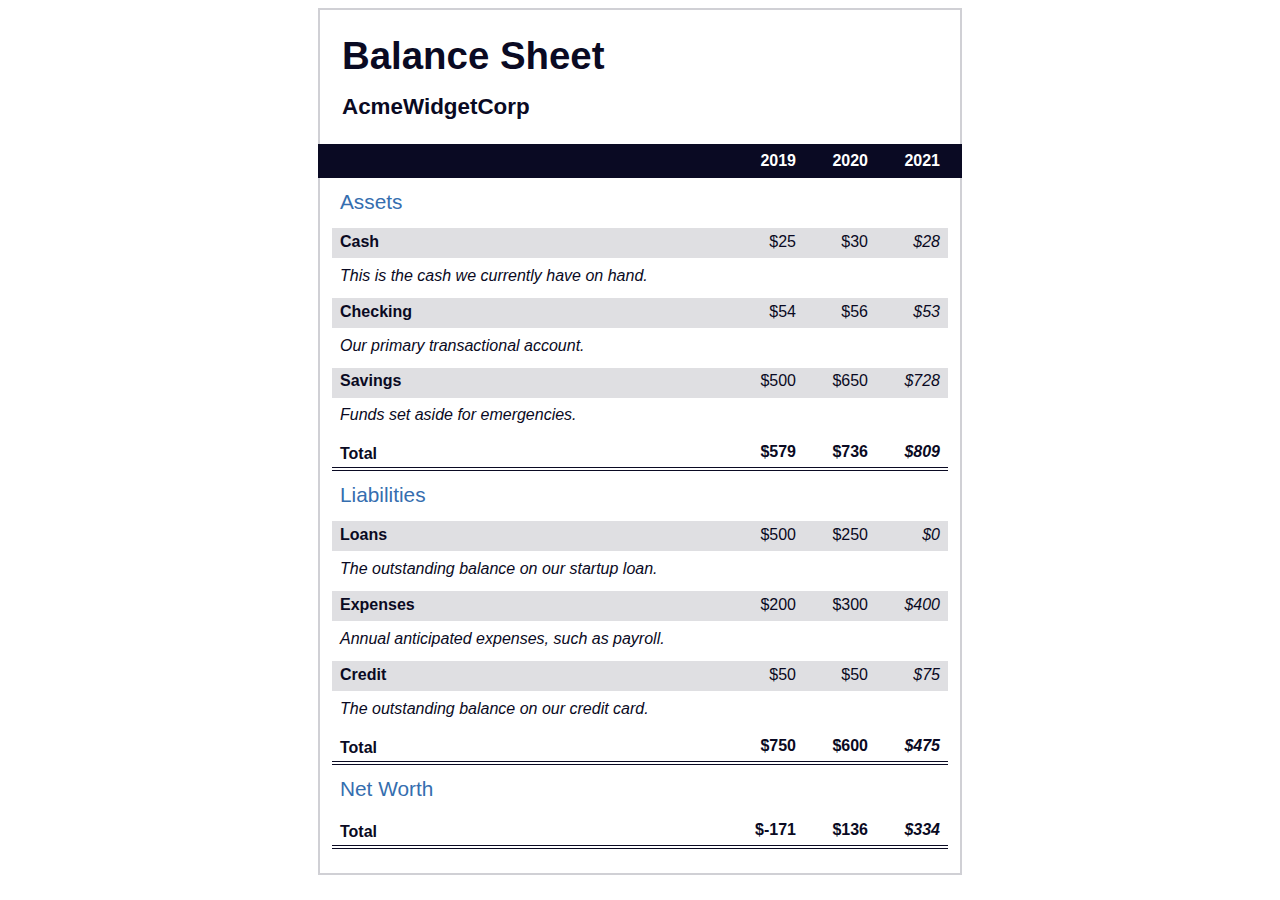
<file: balancesheet/index.html>
<!DOCTYPE html>
<html lang="en">
  <head>
    <meta charset="UTF-8">
    <meta name="viewport" content="width=device-width, initial-scale=1.0">
    <title>Balance Sheet</title>
    <link rel="stylesheet" href="./styles.css">
  </head>
  <body>
    <main>
      <section>
        <h1>
          <span class="flex">
            <span>AcmeWidgetCorp</span>
            <span>Balance Sheet</span>
          </span>
        </h1>
        <div id="years" aria-hidden="true">
          <span class="year">2019</span>
          <span class="year">2020</span>
          <span class="year">2021</span>
        </div>
        <div class="table-wrap">
          <table>
            <caption>Assets</caption>
            <thead>
              <tr>
                <td></td>
                <th><span class="sr-only year">2019</span></th>
                <th><span class="sr-only year">2020</span></th>
                <th class="current"><span class="sr-only year">2021</span></th>
              </tr>
            </thead>
            <tbody>
              <tr class="data">
                <th>Cash <span class="description">This is the cash we currently have on hand.</span></th>
                <td>$25</td>
                <td>$30</td>
                <td class="current">$28</td>
              </tr>
              <tr class="data">
                <th>Checking <span class="description">Our primary transactional account.</span></th>
                <td>$54</td>
                <td>$56</td>
                <td class="current">$53</td>
              </tr>
              <tr class="data">
                <th>Savings <span class="description">Funds set aside for emergencies.</span></th>
                <td>$500</td>
                <td>$650</td>
                <td class="current">$728</td>
              </tr>
              <tr class="total">
                <th>Total <span class="sr-only">Assets</span></th>
                <td>$579</td>
                <td>$736</td>
                <td class="current">$809</td>
              </tr>
            </tbody>
          </table>
          <table>
            <caption>Liabilities</caption>
            <thead>
              <tr>
              <td></td>
              <th><span class="sr-only">2019</span></th>
              <th><span class="sr-only">2020</span></th>
              <th><span class="sr-only">2021</span></th>
              </tr>
            </thead>
            <tbody>
              <tr class="data">
                <th>Loans <span class="description">The outstanding balance on our startup loan.</span></th>
                <td>$500</td>
                <td>$250</td>
                <td class="current">$0</td>
              </tr>
              <tr class="data">
                <th>Expenses <span class="description">Annual anticipated expenses, such as payroll.</span></th>
                <td>$200</td>
                <td>$300</td>
                <td class="current">$400</td>
              </tr>
              <tr class="data">
                <th>Credit <span class="description">The outstanding balance on our credit card.</span></th>
                <td>$50</td>
                <td>$50</td>
                <td class="current">$75</td>
              </tr>
              <tr class="total">
                <th>Total <span class="sr-only">Liabilities</span></th>
                <td>$750</td>
                <td>$600</td>
                <td class="current">$475</td>
              </tr>
            </tbody>
          </table>
          <table>
            <caption>Net Worth</caption>
            <thead>
              <tr>
              <td></td>
              <th><span class="sr-only">2019</span></th>
              <th><span class="sr-only">2020</span></th>
              <th><span class="sr-only">2021</span></th>
              </tr>
            </thead>
            <tbody>
              <tr class="total">
                <th>Total <span class="sr-only">Net Worth</span></th>
                <td>$-171</td>
                <td>$136</td>
                <td class="current">$334</td>
              </tr>
            </tbody>
          </table>
        </div>
      </section>
    </main>
  </body>
</html>
</file>
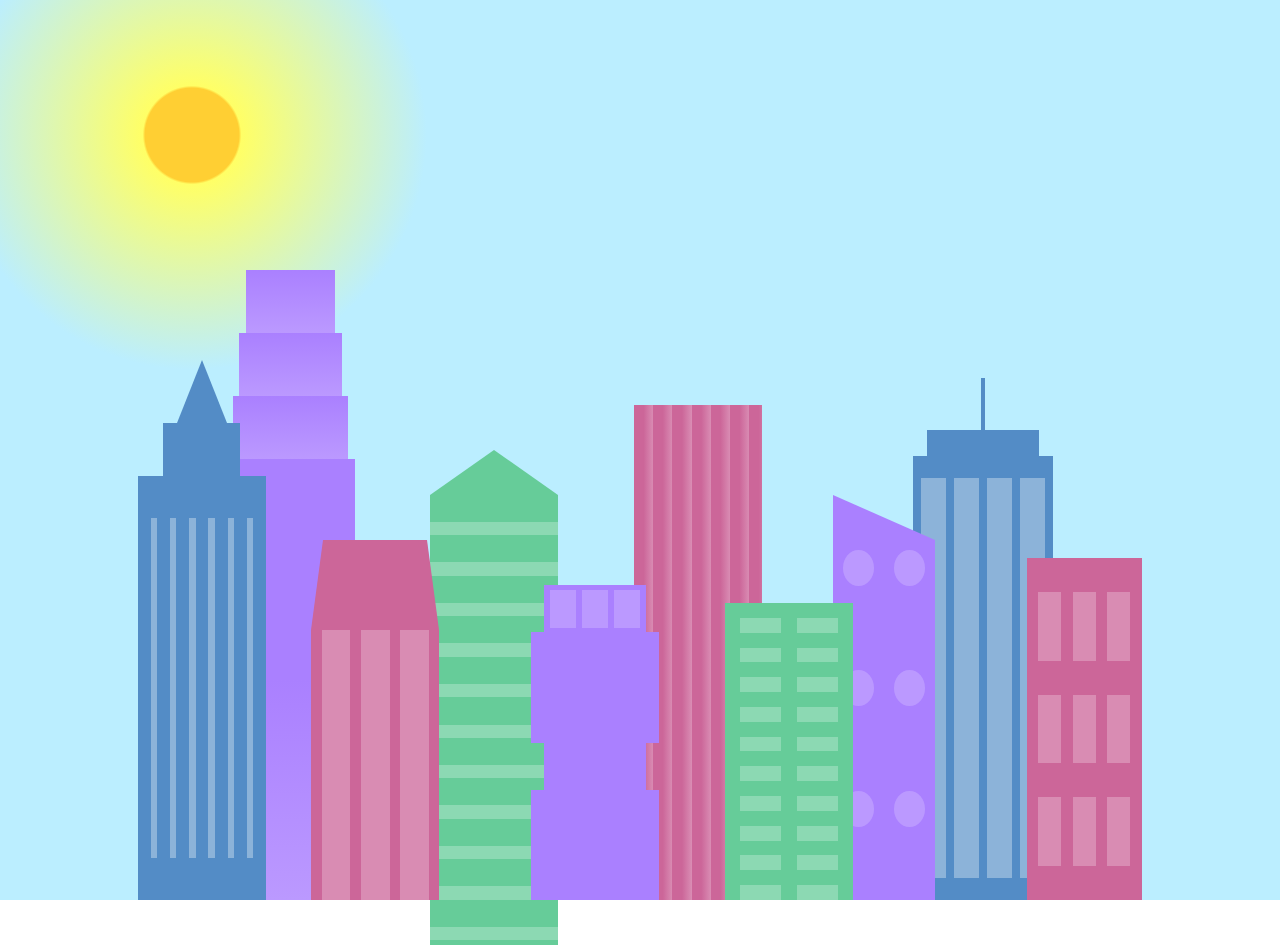
<file: cityskyline/index.html>
<!DOCTYPE html>
<html lang="en">    
  <head>
    <meta charset="UTF-8">
    <title>City Skyline</title>
    <link href="styles.css" rel="stylesheet" />   
  </head>

  <body>
    <div class="background-buildings sky">
      <div></div>
      <div></div>
      <div class="bb1 building-wrap">
        <div class="bb1a bb1-window"></div>
        <div class="bb1b bb1-window"></div>
        <div class="bb1c bb1-window"></div>
        <div class="bb1d"></div>
      </div>
      <div class="bb2">
        <div class="bb2a"></div>
        <div class="bb2b"></div>
      </div>
      <div class="bb3"></div>
      <div></div>
      <div class="bb4 building-wrap">
        <div class="bb4a"></div>
        <div class="bb4b"></div>
        <div class="bb4c window-wrap">
          <div class="bb4-window"></div>
          <div class="bb4-window"></div>
          <div class="bb4-window"></div>
          <div class="bb4-window"></div>
        </div>
      </div>
      <div></div>
      <div></div>
    </div>

    <div class="foreground-buildings">
      <div></div>
      <div></div>
      <div class="fb1 building-wrap">
        <div class="fb1a"></div>
        <div class="fb1b"></div>
        <div class="fb1c"></div>
      </div>
      <div class="fb2">
        <div class="fb2a"></div>
        <div class="fb2b window-wrap">
          <div class="fb2-window"></div>
          <div class="fb2-window"></div>
          <div class="fb2-window"></div>
        </div>
      </div>
      <div></div>
      <div class="fb3 building-wrap">
        <div class="fb3a window-wrap">
          <div class="fb3-window"></div>
          <div class="fb3-window"></div>
          <div class="fb3-window"></div>
        </div>
        <div class="fb3b"></div>
        <div class="fb3a"></div>
        <div class="fb3b"></div>
      </div>
      <div class="fb4">
        <div class="fb4a"></div>
        <div class="fb4b">
          <div class="fb4-window"></div>
          <div class="fb4-window"></div>
          <div class="fb4-window"></div>
          <div class="fb4-window"></div>
          <div class="fb4-window"></div>
          <div class="fb4-window"></div>
        </div>
      </div>
      <div class="fb5"></div>
      <div class="fb6"></div>
      <div></div>
      <div></div>
    </div>
  </body>
</html>
</file>
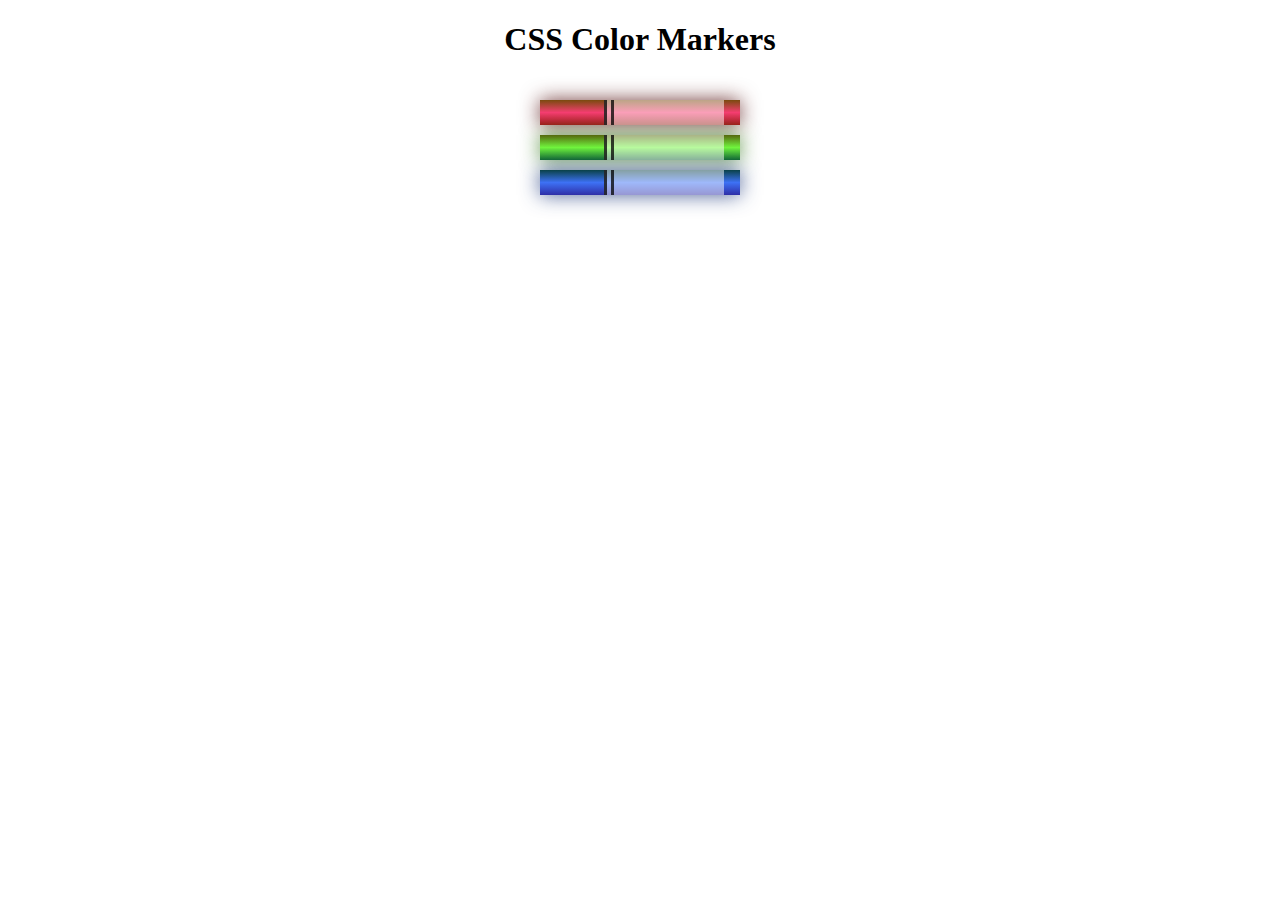
<file: cssmarkers/index.html>
<!DOCTYPE html>
<html lang="en">
  <head>
    <meta charset="utf-8">
    <meta name="viewport" content="width=device-width, initial-scale=1.0">
    <title>Colored Markers</title>
    <link rel="stylesheet" href="styles.css">
  </head>
  <body>
    <h1>CSS Color Markers</h1>
    <div class="container">
      <div class="marker red">
        <div class="cap"></div>
        <div class="sleeve"></div>
      </div>
      <div class="marker green">
        <div class="cap"></div>
        <div class="sleeve"></div>
      </div>
      <div class="marker blue">
        <div class="cap"></div>
        <div class="sleeve"></div>
      </div>
    </div>
  </body>
</html>
</file>
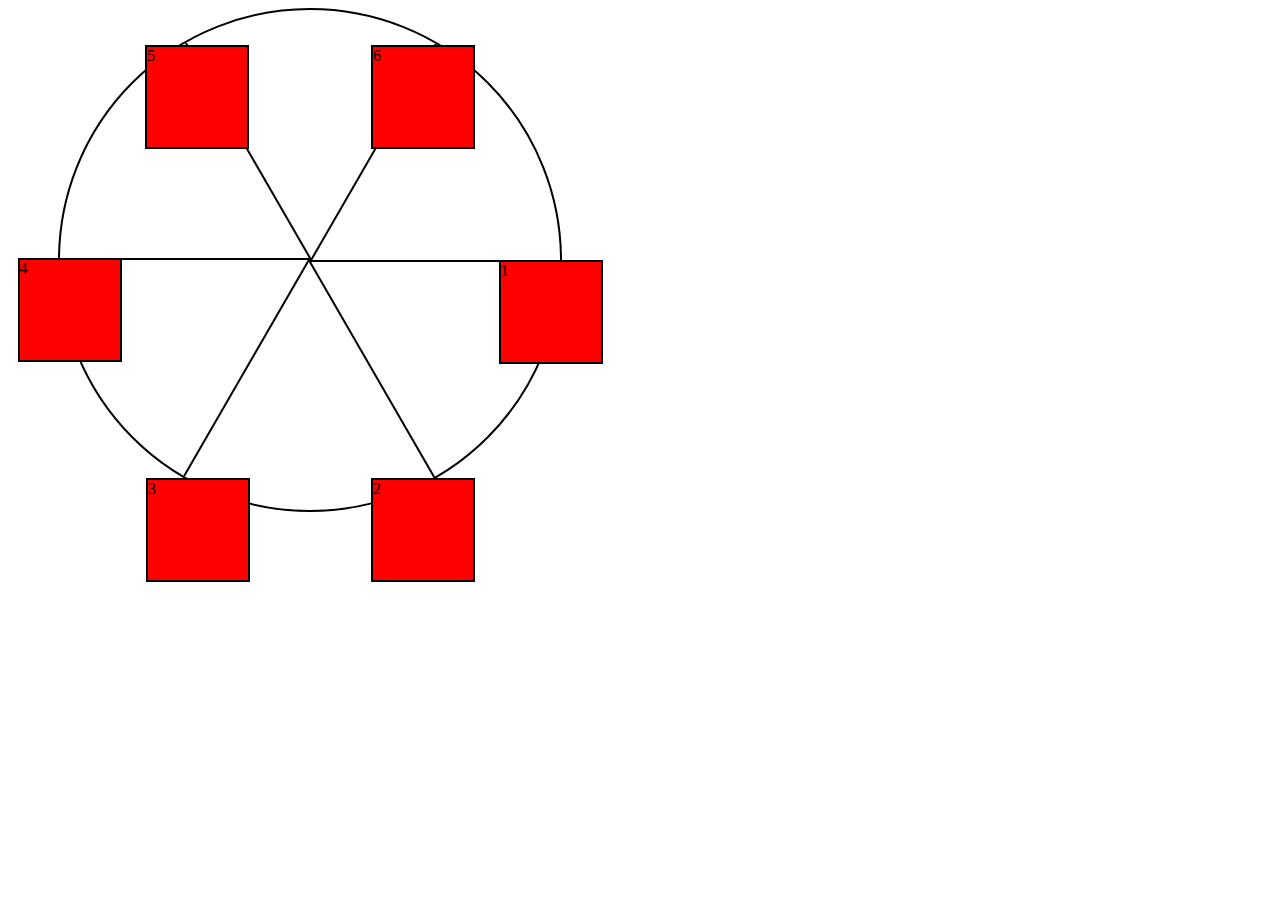
<file: ferriswheel/index.html>
<!DOCTYPE html>
<html lang="en">
  <head>
    <meta charset="UTF-8">
    <title>Ferris Wheel</title>
    <link rel="stylesheet" href="./styles.css">
  </head>
  <body>
    <div class="wheel">
      <span class="line"></span>
      <span class="line"></span>
      <span class="line"></span>
      <span class="line"></span>
      <span class="line"></span>
      <span class="line"></span>

      <div class="cabin">1</div>
      <div class="cabin">2</div>
      <div class="cabin">3</div>
      <div class="cabin">4</div>
      <div class="cabin">5</div>
      <div class="cabin">6</div>
    </div>
  </body>
</html>
</file>
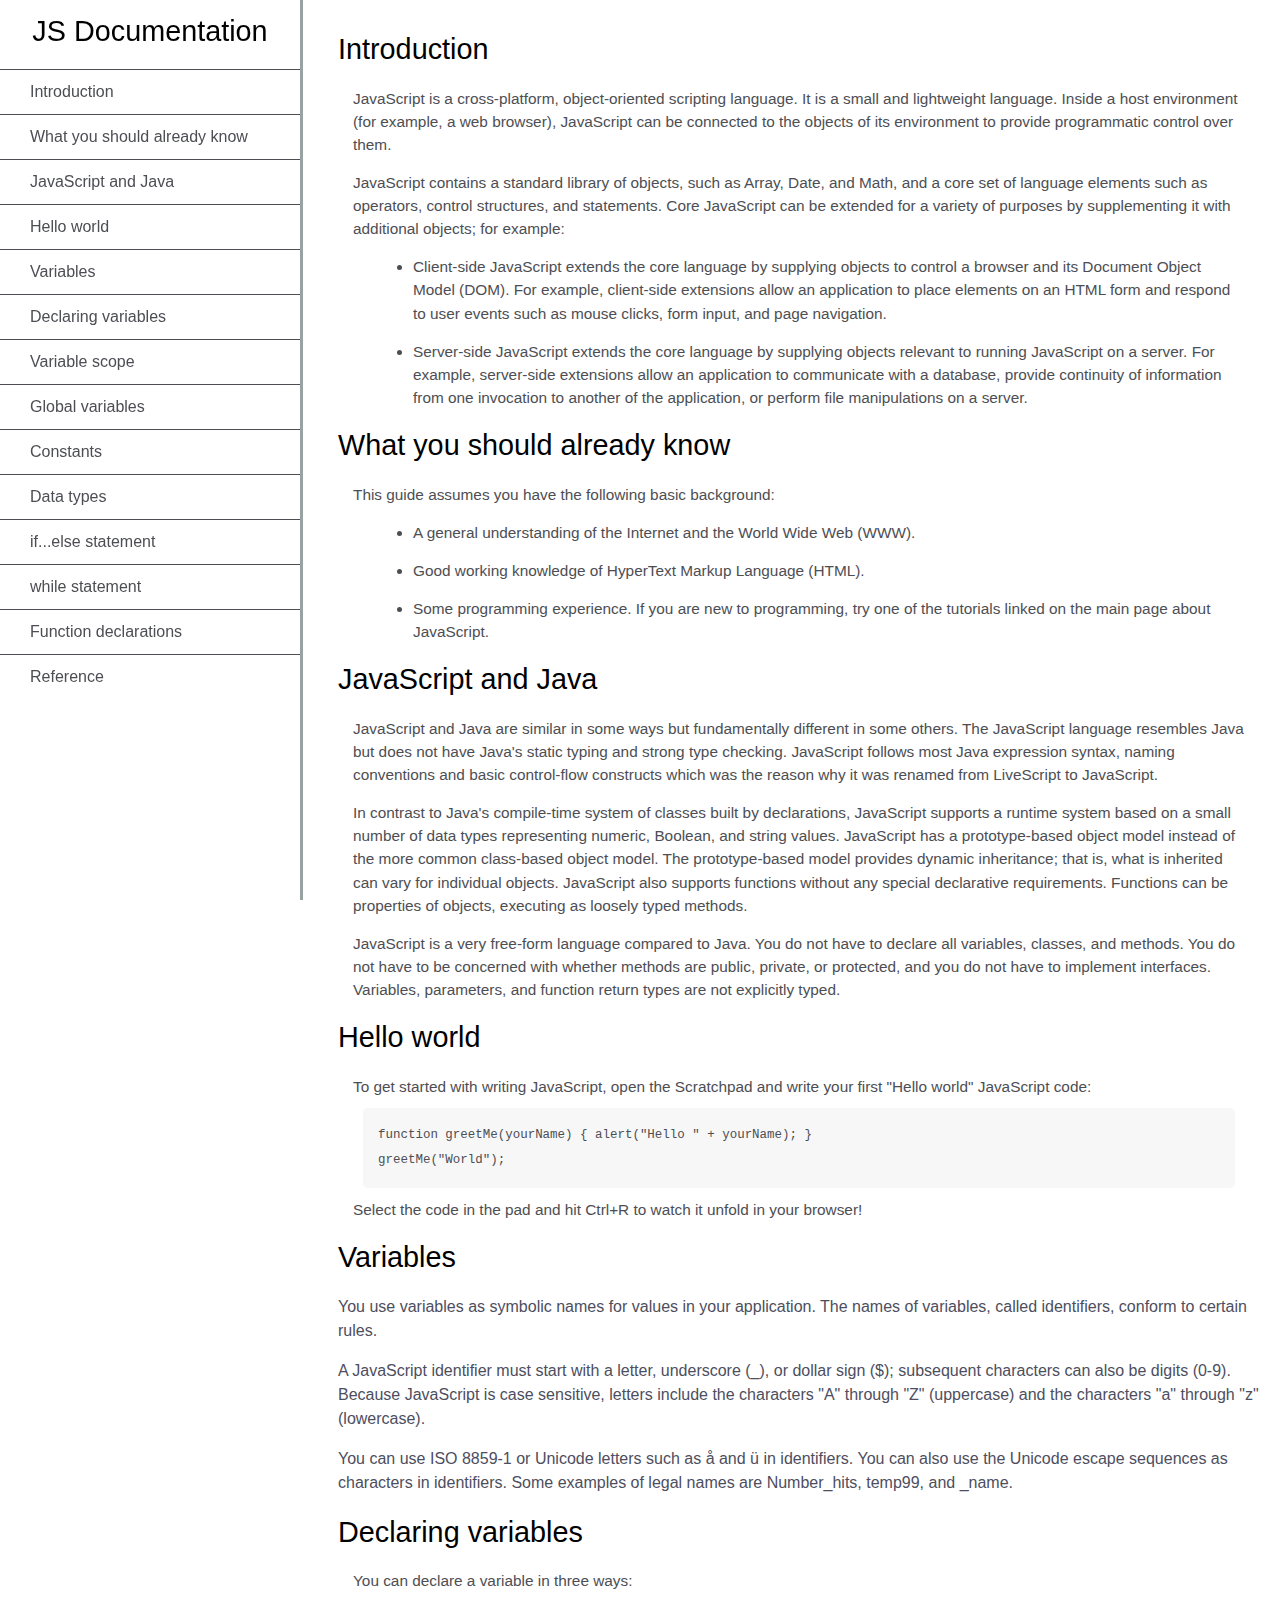
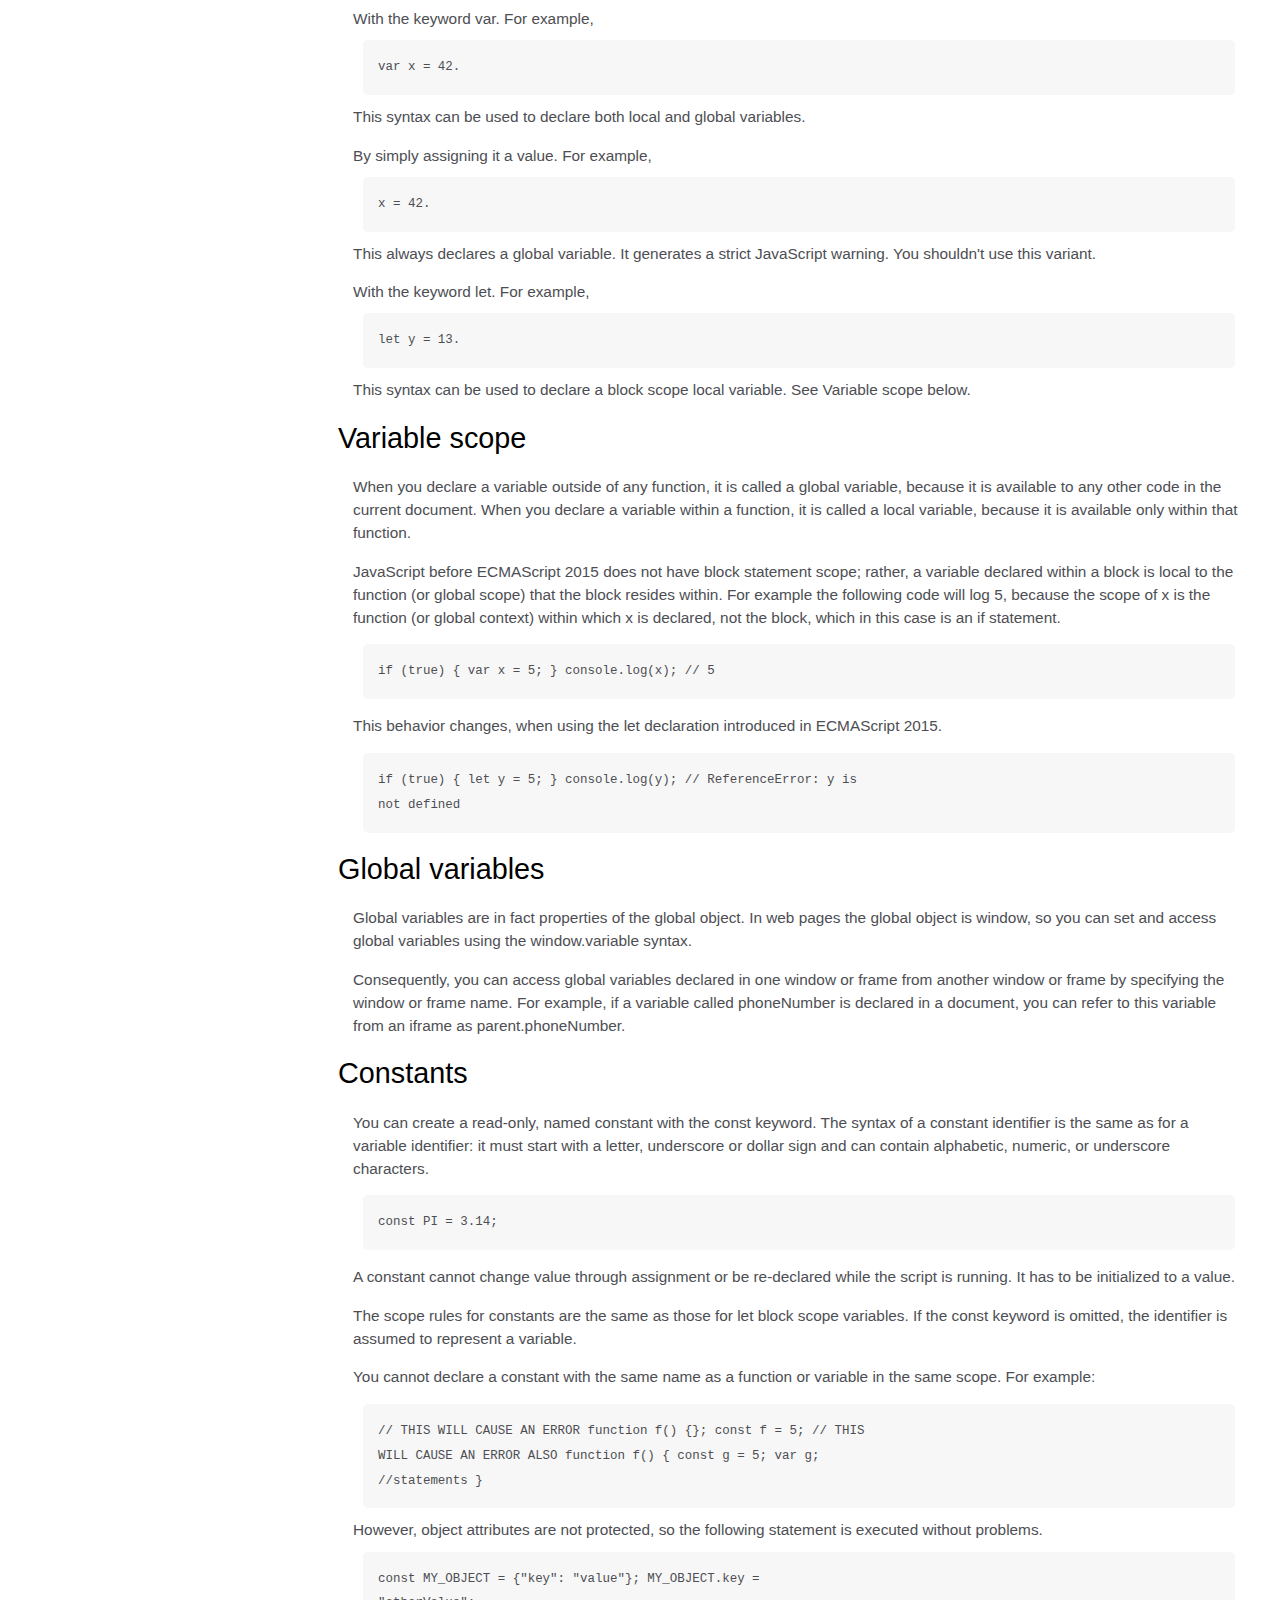
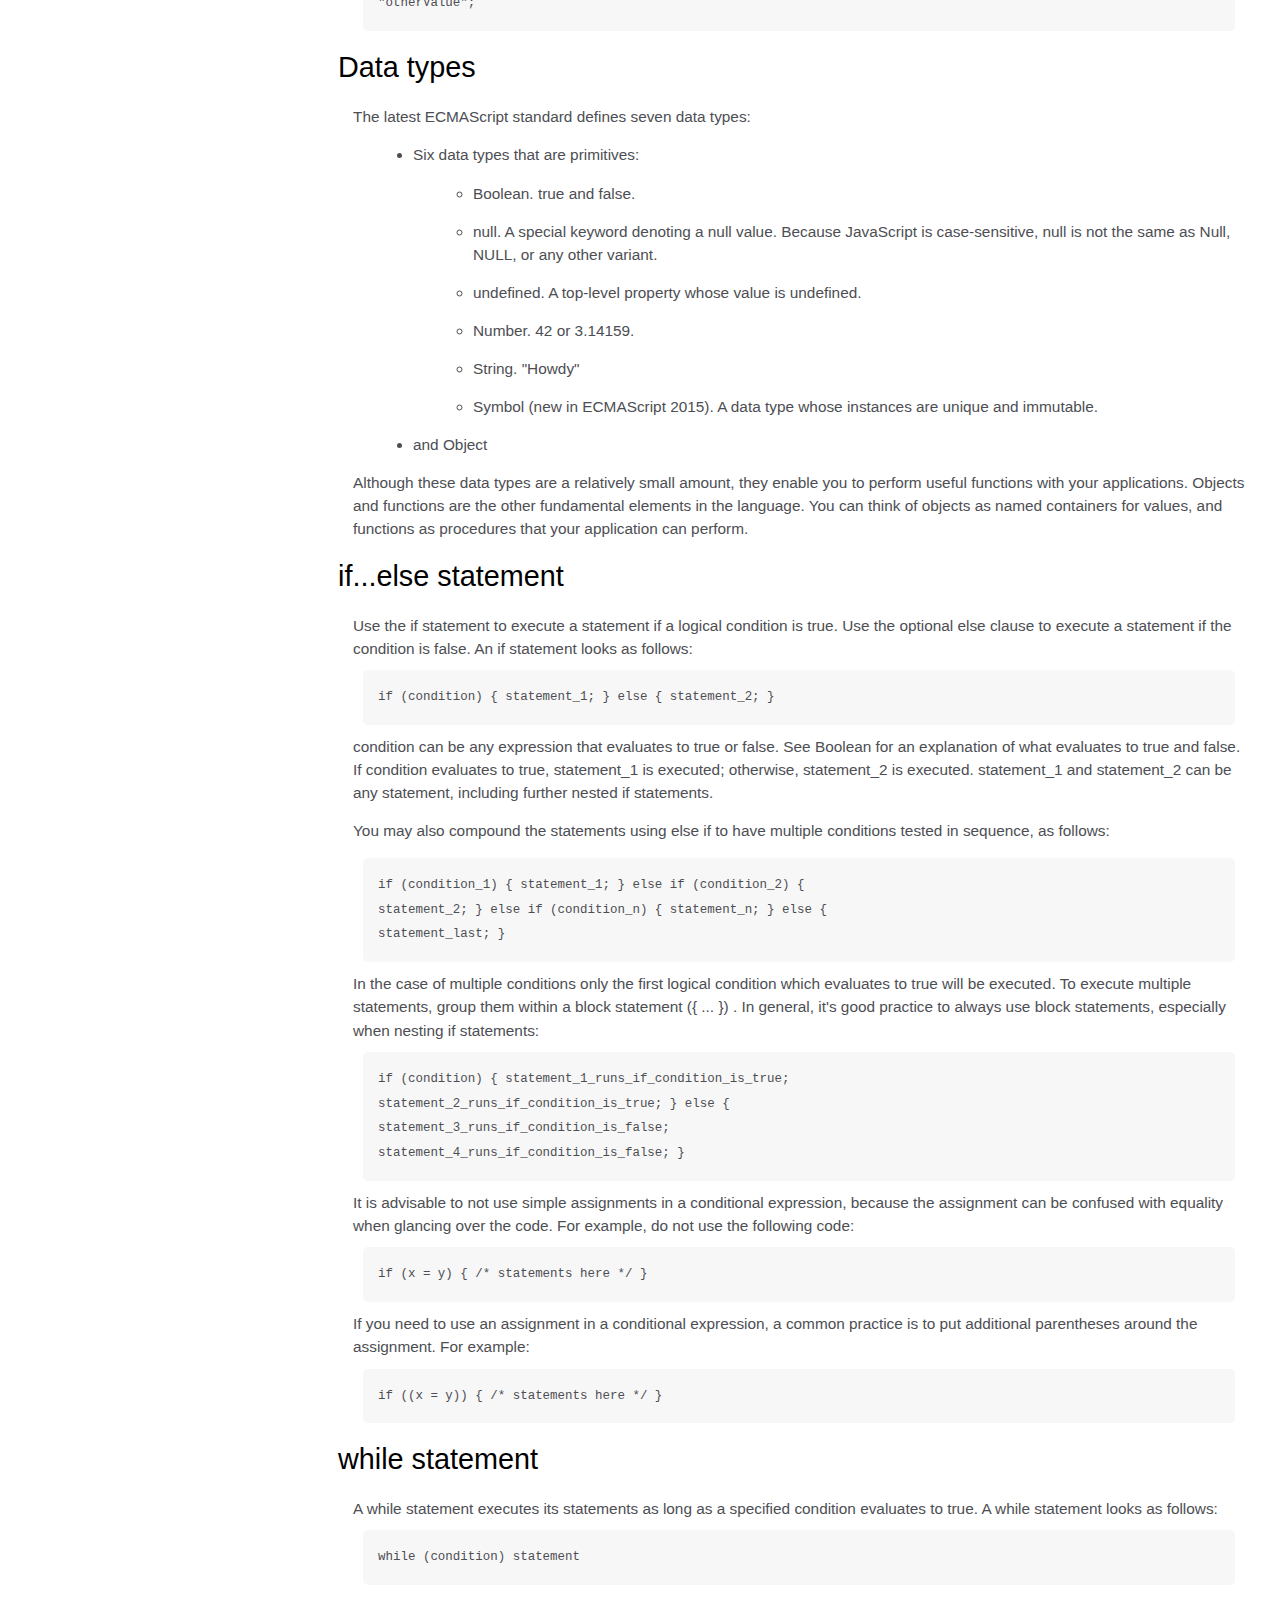
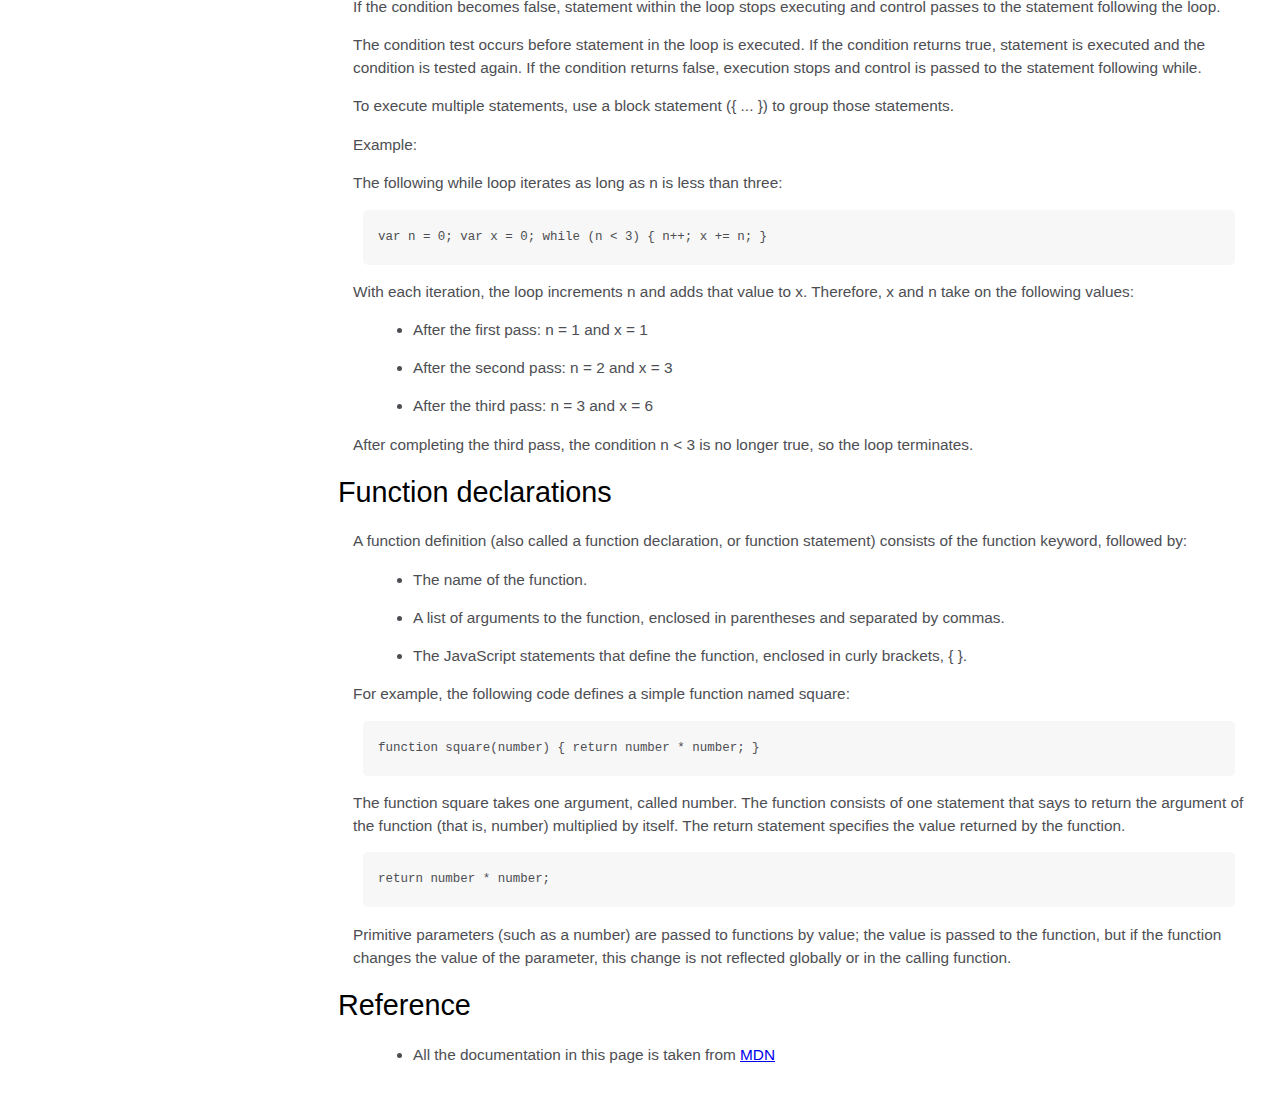
<file: JSdoc/index.html>
<!DOCTYPE html>
<html>
  <head>
    <link rel="stylesheet" href="styles.css" />
  </head>
  <body>
    <nav id="navbar">
      <header>JS Documentation</header>
      <ul>
        <li><a class="nav-link" href="#Introduction">Introduction</a></li>
        <li>
          <a class="nav-link" href="#What_you_should_already_know"
            >What you should already know</a
          >
        </li>
        <li>
          <a class="nav-link" href="#JavaScript_and_Java"
            >JavaScript and Java</a
          >
        </li>
        <li><a class="nav-link" href="#Hello_world">Hello world</a></li>
        <li><a class="nav-link" href="#Variables">Variables</a></li>
        <li>
          <a class="nav-link" href="#Declaring_variables"
            >Declaring variables</a
          >
        </li>
        <li><a class="nav-link" href="#Variable_scope">Variable scope</a></li>
        <li>
          <a class="nav-link" href="#Global_variables">Global variables</a>
        </li>
        <li><a class="nav-link" href="#Constants">Constants</a></li>
        <li><a class="nav-link" href="#Data_types">Data types</a></li>
        <li>
          <a class="nav-link" href="#if...else_statement"
            >if...else statement</a
          >
        </li>
        <li><a class="nav-link" href="#while_statement">while statement</a></li>
        <li>
          <a class="nav-link" href="#Function_declarations"
            >Function declarations</a
          >
        </li>
        <li><a class="nav-link" href="#Reference">Reference</a></li>
      </ul>
    </nav>
    <main id="main-doc">
      <section class="main-section" id="Introduction">
        <header>Introduction</header>
        <article>
          <p>
            JavaScript is a cross-platform, object-oriented scripting language.
            It is a small and lightweight language. Inside a host environment
            (for example, a web browser), JavaScript can be connected to the
            objects of its environment to provide programmatic control over
            them.
          </p>

          <p>
            JavaScript contains a standard library of objects, such as Array,
            Date, and Math, and a core set of language elements such as
            operators, control structures, and statements. Core JavaScript can
            be extended for a variety of purposes by supplementing it with
            additional objects; for example:
          </p>
          <ul>
            <li>
              Client-side JavaScript extends the core language by supplying
              objects to control a browser and its Document Object Model (DOM).
              For example, client-side extensions allow an application to place
              elements on an HTML form and respond to user events such as mouse
              clicks, form input, and page navigation.
            </li>
            <li>
              Server-side JavaScript extends the core language by supplying
              objects relevant to running JavaScript on a server. For example,
              server-side extensions allow an application to communicate with a
              database, provide continuity of information from one invocation to
              another of the application, or perform file manipulations on a
              server.
            </li>
          </ul>
        </article>
      </section>
      <section class="main-section" id="What_you_should_already_know">
        <header>What you should already know</header>
        <article>
          <p>This guide assumes you have the following basic background:</p>

          <ul>
            <li>
              A general understanding of the Internet and the World Wide Web
              (WWW).
            </li>
            <li>Good working knowledge of HyperText Markup Language (HTML).</li>
            <li>
              Some programming experience. If you are new to programming, try
              one of the tutorials linked on the main page about JavaScript.
            </li>
          </ul>
        </article>
      </section>
      <section class="main-section" id="JavaScript_and_Java">
        <header>JavaScript and Java</header>
        <article>
          <p>
            JavaScript and Java are similar in some ways but fundamentally
            different in some others. The JavaScript language resembles Java but
            does not have Java's static typing and strong type checking.
            JavaScript follows most Java expression syntax, naming conventions
            and basic control-flow constructs which was the reason why it was
            renamed from LiveScript to JavaScript.
          </p>

          <p>
            In contrast to Java's compile-time system of classes built by
            declarations, JavaScript supports a runtime system based on a small
            number of data types representing numeric, Boolean, and string
            values. JavaScript has a prototype-based object model instead of the
            more common class-based object model. The prototype-based model
            provides dynamic inheritance; that is, what is inherited can vary
            for individual objects. JavaScript also supports functions without
            any special declarative requirements. Functions can be properties of
            objects, executing as loosely typed methods.
          </p>
          <p>
            JavaScript is a very free-form language compared to Java. You do not
            have to declare all variables, classes, and methods. You do not have
            to be concerned with whether methods are public, private, or
            protected, and you do not have to implement interfaces. Variables,
            parameters, and function return types are not explicitly typed.
          </p>
        </article>
      </section>
      <section class="main-section" id="Hello_world">
        <header>Hello world</header>
        <article>
          To get started with writing JavaScript, open the Scratchpad and write
          your first "Hello world" JavaScript code:
          <code
            >function greetMe(yourName) { alert("Hello " + yourName); }
            greetMe("World");
          </code>

          Select the code in the pad and hit Ctrl+R to watch it unfold in your
          browser!
        </article>
      </section>
      <section class="main-section" id="Variables">
        <header>Variables</header>
        <p>
          You use variables as symbolic names for values in your application.
          The names of variables, called identifiers, conform to certain rules.
        </p>
        <p>
          A JavaScript identifier must start with a letter, underscore (_), or
          dollar sign ($); subsequent characters can also be digits (0-9).
          Because JavaScript is case sensitive, letters include the characters
          "A" through "Z" (uppercase) and the characters "a" through "z"
          (lowercase).
        </p>
        <p>
          You can use ISO 8859-1 or Unicode letters such as å and ü in
          identifiers. You can also use the Unicode escape sequences as
          characters in identifiers. Some examples of legal names are
          Number_hits, temp99, and _name.
        </p>
      </section>
      <section class="main-section" id="Declaring_variables">
        <header>Declaring variables</header>
        <article>
          You can declare a variable in three ways:
          <p>
            With the keyword var. For example, <code>var x = 42.</code> This
            syntax can be used to declare both local and global variables.
          </p>
          <p>
            By simply assigning it a value. For example,
            <code>x = 42.</code> This always declares a global variable. It
            generates a strict JavaScript warning. You shouldn't use this
            variant.
          </p>
          <p>
            With the keyword let. For example,<code> let y = 13.</code> This
            syntax can be used to declare a block scope local variable. See
            Variable scope below.
          </p>
        </article>
      </section>
      <section class="main-section" id="Variable_scope">
        <header>Variable scope</header>
        <article>
          <p>
            When you declare a variable outside of any function, it is called a
            global variable, because it is available to any other code in the
            current document. When you declare a variable within a function, it
            is called a local variable, because it is available only within that
            function.
          </p>

          <p>
            JavaScript before ECMAScript 2015 does not have block statement
            scope; rather, a variable declared within a block is local to the
            function (or global scope) that the block resides within. For
            example the following code will log 5, because the scope of x is the
            function (or global context) within which x is declared, not the
            block, which in this case is an if statement.
          </p>
          <code>if (true) { var x = 5; } console.log(x); // 5</code>
          <p>
            This behavior changes, when using the let declaration introduced in
            ECMAScript 2015.
          </p>

          <code
            >if (true) { let y = 5; } console.log(y); // ReferenceError: y is
            not defined</code
          >
        </article>
      </section>
      <section class="main-section" id="Global_variables">
        <header>Global variables</header>
        <article>
          <p>
            Global variables are in fact properties of the global object. In web
            pages the global object is window, so you can set and access global
            variables using the window.variable syntax.
          </p>

          <p>
            Consequently, you can access global variables declared in one window
            or frame from another window or frame by specifying the window or
            frame name. For example, if a variable called phoneNumber is
            declared in a document, you can refer to this variable from an
            iframe as parent.phoneNumber.
          </p>
        </article>
      </section>
      <section class="main-section" id="Constants">
        <header>Constants</header>
        <article>
          <p>
            You can create a read-only, named constant with the const keyword.
            The syntax of a constant identifier is the same as for a variable
            identifier: it must start with a letter, underscore or dollar sign
            and can contain alphabetic, numeric, or underscore characters.
          </p>

          <code>const PI = 3.14;</code>
          <p>
            A constant cannot change value through assignment or be re-declared
            while the script is running. It has to be initialized to a value.
          </p>

          <p>
            The scope rules for constants are the same as those for let block
            scope variables. If the const keyword is omitted, the identifier is
            assumed to represent a variable.
          </p>

          <p>
            You cannot declare a constant with the same name as a function or
            variable in the same scope. For example:
          </p>

          <code
            >// THIS WILL CAUSE AN ERROR function f() {}; const f = 5; // THIS
            WILL CAUSE AN ERROR ALSO function f() { const g = 5; var g;
            //statements }</code
          >
          However, object attributes are not protected, so the following
          statement is executed without problems.
          <code
            >const MY_OBJECT = {"key": "value"}; MY_OBJECT.key =
            "otherValue";</code
          >
        </article>
      </section>
      <section class="main-section" id="Data_types">
        <header>Data types</header>
        <article>
          <p>The latest ECMAScript standard defines seven data types:</p>
          <ul>
            <li>
              <p>Six data types that are primitives:</p>
              <ul>
                <li>Boolean. true and false.</li>
                <li>
                  null. A special keyword denoting a null value. Because
                  JavaScript is case-sensitive, null is not the same as Null,
                  NULL, or any other variant.
                </li>
                <li>
                  undefined. A top-level property whose value is undefined.
                </li>
                <li>Number. 42 or 3.14159.</li>
                <li>String. "Howdy"</li>
                <li>
                  Symbol (new in ECMAScript 2015). A data type whose instances
                  are unique and immutable.
                </li>
              </ul>
            </li>

            <li>and Object</li>
          </ul>
          Although these data types are a relatively small amount, they enable
          you to perform useful functions with your applications. Objects and
          functions are the other fundamental elements in the language. You can
          think of objects as named containers for values, and functions as
          procedures that your application can perform.
        </article>
      </section>
      <section class="main-section" id="if...else_statement">
        <header>if...else statement</header>
        <article>
          Use the if statement to execute a statement if a logical condition is
          true. Use the optional else clause to execute a statement if the
          condition is false. An if statement looks as follows:

          <code>if (condition) { statement_1; } else { statement_2; }</code>
          condition can be any expression that evaluates to true or false. See
          Boolean for an explanation of what evaluates to true and false. If
          condition evaluates to true, statement_1 is executed; otherwise,
          statement_2 is executed. statement_1 and statement_2 can be any
          statement, including further nested if statements.
          <p>
            You may also compound the statements using else if to have multiple
            conditions tested in sequence, as follows:
          </p>
          <code
            >if (condition_1) { statement_1; } else if (condition_2) {
            statement_2; } else if (condition_n) { statement_n; } else {
            statement_last; }
          </code>
          In the case of multiple conditions only the first logical condition
          which evaluates to true will be executed. To execute multiple
          statements, group them within a block statement ({ ... }) . In
          general, it's good practice to always use block statements, especially
          when nesting if statements:

          <code
            >if (condition) { statement_1_runs_if_condition_is_true;
            statement_2_runs_if_condition_is_true; } else {
            statement_3_runs_if_condition_is_false;
            statement_4_runs_if_condition_is_false; }</code
          >
          It is advisable to not use simple assignments in a conditional
          expression, because the assignment can be confused with equality when
          glancing over the code. For example, do not use the following code:
          <code>if (x = y) { /* statements here */ }</code> If you need to use
          an assignment in a conditional expression, a common practice is to put
          additional parentheses around the assignment. For example:

          <code>if ((x = y)) { /* statements here */ }</code>
        </article>
      </section>
      <section class="main-section" id="while_statement">
        <header>while statement</header>
        <article>
          A while statement executes its statements as long as a specified
          condition evaluates to true. A while statement looks as follows:

          <code>while (condition) statement</code> If the condition becomes
          false, statement within the loop stops executing and control passes to
          the statement following the loop.

          <p>
            The condition test occurs before statement in the loop is executed.
            If the condition returns true, statement is executed and the
            condition is tested again. If the condition returns false, execution
            stops and control is passed to the statement following while.
          </p>

          <p>
            To execute multiple statements, use a block statement ({ ... }) to
            group those statements.
          </p>

          Example:

          <p>
            The following while loop iterates as long as n is less than three:
          </p>

          <code>var n = 0; var x = 0; while (n &lt; 3) { n++; x += n; }</code>
          <p>
            With each iteration, the loop increments n and adds that value to x.
            Therefore, x and n take on the following values:
          </p>

          <ul>
            <li>After the first pass: n = 1 and x = 1</li>
            <li>After the second pass: n = 2 and x = 3</li>
            <li>After the third pass: n = 3 and x = 6</li>
          </ul>
          <p>
            After completing the third pass, the condition n &lt; 3 is no longer
            true, so the loop terminates.
          </p>
        </article>
      </section>
      <section class="main-section" id="Function_declarations">
        <header>Function declarations</header>
        <article>
          A function definition (also called a function declaration, or function
          statement) consists of the function keyword, followed by:

          <ul>
            <li>The name of the function.</li>
            <li>
              A list of arguments to the function, enclosed in parentheses and
              separated by commas.
            </li>
            <li>
              The JavaScript statements that define the function, enclosed in
              curly brackets, { }.
            </li>
          </ul>
          <p>
            For example, the following code defines a simple function named
            square:
          </p>

          <code>function square(number) { return number * number; }</code>
          <p>
            The function square takes one argument, called number. The function
            consists of one statement that says to return the argument of the
            function (that is, number) multiplied by itself. The return
            statement specifies the value returned by the function.
          </p>
          <code>return number * number;</code>
          <p>
            Primitive parameters (such as a number) are passed to functions by
            value; the value is passed to the function, but if the function
            changes the value of the parameter, this change is not reflected
            globally or in the calling function.
          </p>
        </article>
      </section>
      <section class="main-section" id="Reference">
        <header>Reference</header>
        <article>
          <ul>
            <li>
              All the documentation in this page is taken from
              <a
                href="https://developer.mozilla.org/en-US/docs/Web/JavaScript/Guide"
                target="_blank"
                >MDN</a
              >
            </li>
          </ul>
        </article>
      </section>
    </main>
  </body>
</html>
</file>
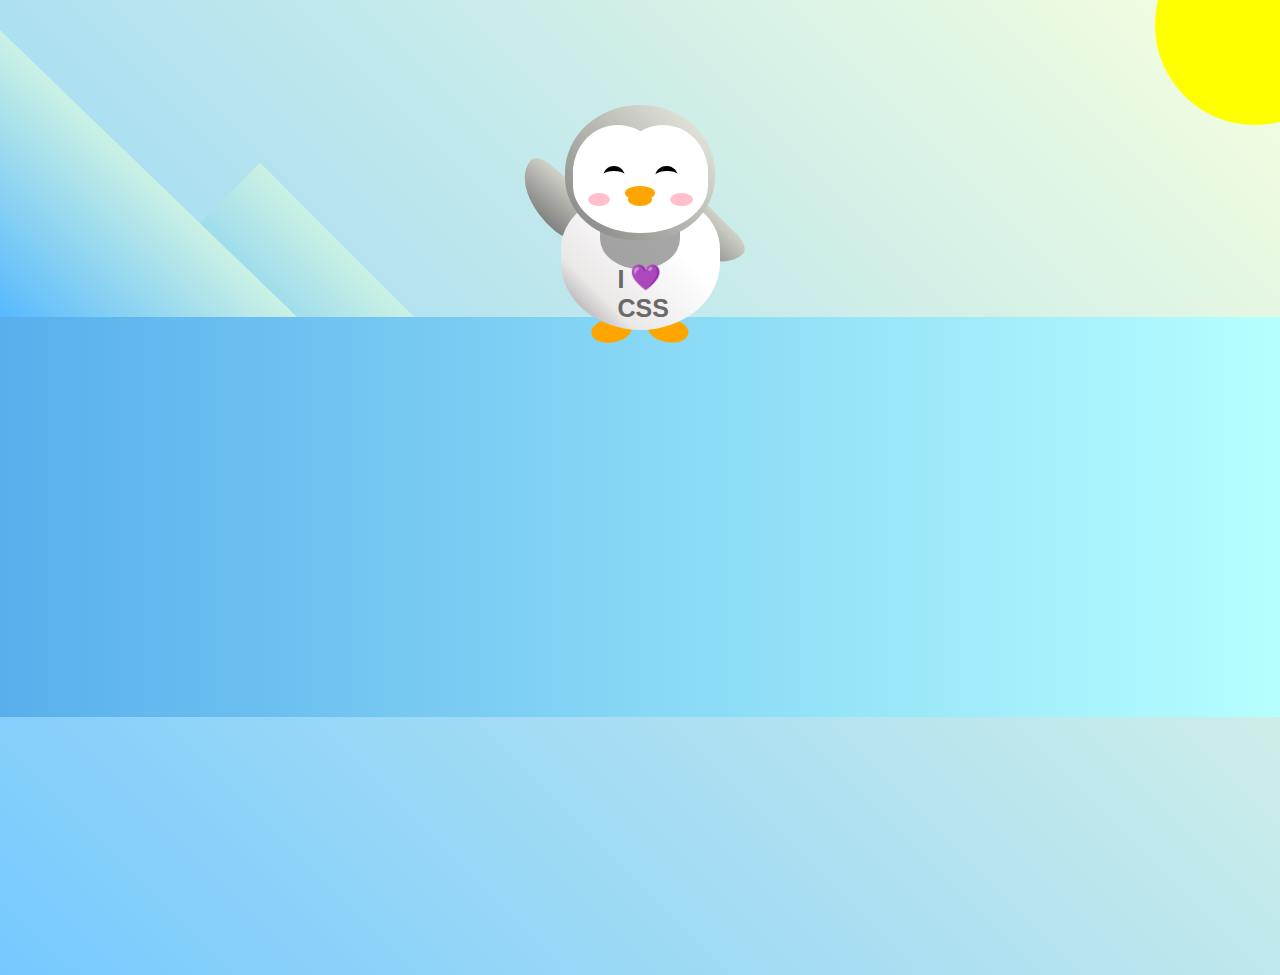
<file: penguin/index.html>
<!DOCTYPE html>
<html lang="en">
  <head>
    <meta charset="UTF-8" />
    <link rel="stylesheet" href="./styles.css" />
    <title>Penguin</title>
    <meta name="viewport" content="width=device-width, initial-scale=1.0" />
  </head>

  <body>
    <div class="left-mountain"></div>
    <div class="back-mountain"></div>
    <div class="sun"></div>
    <div class="penguin">
      <div class="penguin-head">
        <div class="face left"></div>
        <div class="face right"></div>
        <div class="chin"></div>
        <div class="eye left">
          <div class="eye-lid"></div>
        </div>
        <div class="eye right">
          <div class="eye-lid"></div>
        </div>
        <div class="blush left"></div>
        <div class="blush right"></div>
        <div class="beak top"></div>
        <div class="beak bottom"></div>
      </div>
      <div class="shirt">
        <div>💜</div>
        <p>I CSS</p>
      </div> 
      <div class="penguin-body">
        <div class="arm left"></div>
        <div class="arm right"></div>
        <div class="foot left"></div>
        <div class="foot right"></div>
      </div>
    </div>

    <div class="ground"></div>
  </body>
</html>
</file>
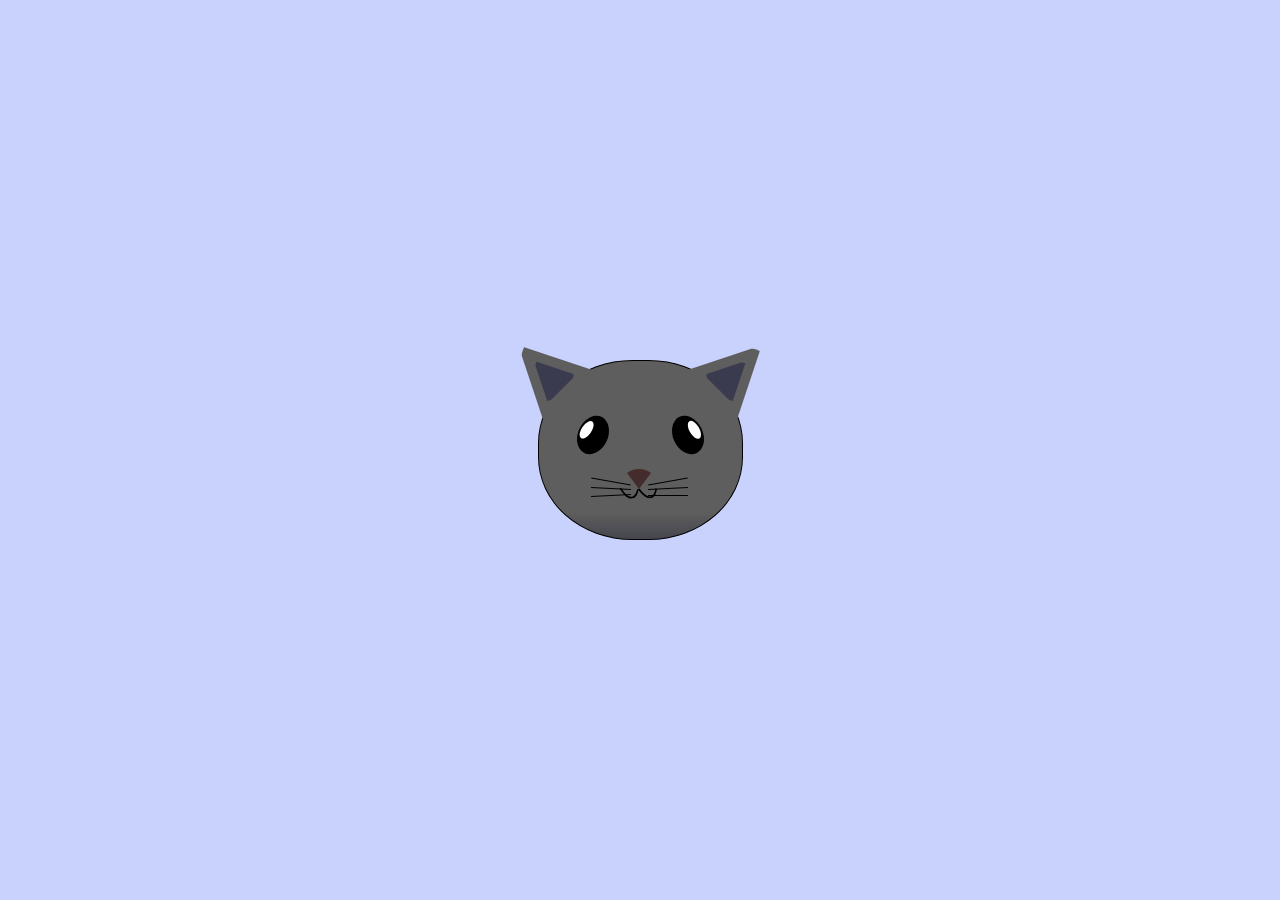
<file: pussycatpainting/index.html>
<!DOCTYPE html>
<html lang="en">
<head>
    <meta charset="UTF-8">
    <title>fCC Cat Painting</title>
    <link rel="stylesheet" href="./styles.css">
</head>
<body>
    <main>
      <div class="cat-head">
        <div class="cat-ears">
          <div class="cat-left-ear">
            <div class="cat-left-inner-ear"></div>
          </div>
          <div class="cat-right-ear">
            <div class="cat-right-inner-ear"></div>
          </div>
        </div>

        <div class="cat-eyes">
          <div class="cat-left-eye">
            <div class="cat-left-inner-eye"></div>
          </div>
          <div class="cat-right-eye">
            <div class="cat-right-inner-eye"></div>
          </div>
        </div>
        
        <div class="cat-nose"></div>

        <div class="cat-mouth">
          <div class="cat-mouth-line-left"></div>
          <div class="cat-mouth-line-right"></div>
        </div>

        <div class="cat-whiskers">
          <div class="cat-whiskers-left">
            <div class="cat-whisker-left-top"></div>
            <div class="cat-whisker-left-middle"></div>
            <div class="cat-whisker-left-bottom"></div>
          </div>
          <div class="cat-whiskers-right">
            <div class="cat-whisker-right-top"></div>
            <div class="cat-whisker-right-middle"></div>
            <div class="cat-whisker-right-bottom"></div>
          </div>
        </div>

      </div>
    </main>
</body>
</html>
</file>
<file: balancesheet/styles.css>
span[class~="sr-only"] {
    border: 0 !important;
    clip: rect(1px, 1px, 1px, 1px) !important;
    clip-path: inset(50%) !important;
    height: 1px !important;
    width: 1px !important;
    position: absolute !important;
    overflow: hidden !important;
    white-space: nowrap !important;
    padding: 0 !important;
    margin: -1px !important;
  }
  
  html {
    box-sizing: border-box;
  }
  
  body {
    font-family: sans-serif;
    color: #0a0a23;
  }
  
  h1 {
    max-width: 37.25rem;
    margin: 0 auto;
    padding: 1.5rem 1.25rem;
  }
  
  h1 .flex {
    display: flex;
    flex-direction: column-reverse;
    gap: 1rem;
  }
  
  h1 .flex span:first-of-type {
    font-size: 0.7em;
  }
  
  h1 .flex span:last-of-type {
    font-size: 1.2em;
  }
  
  section {
    max-width: 40rem;
    margin: 0 auto;
    border: 2px solid #d0d0d5;
  }
  
  #years {
    display: flex;
    justify-content: flex-end;
    position: sticky;
    z-index: 999;
    top: 0;
    background: #0a0a23;
    color: #fff;
    padding: 0.5rem calc(1.25rem + 2px) 0.5rem 0;
    margin: 0 -2px;
  }
  
  #years span[class] {
    font-weight: bold;
    width: 4.5rem;
    text-align: right;
  }
  
  .table-wrap {
    padding: 0 0.75rem 1.5rem 0.75rem;
  }
  
  table {
    border-collapse: collapse;
    border: 0;
    width: 100%;
    position: relative;
    margin-top: 3rem;
  }
  
  table caption {
    color: #356eaf;
    font-size: 1.3em;
    font-weight: normal;
    position: absolute;
    top: -2.25rem;
    left: 0.5rem;
  }
  
  tbody td {
    width: 100vw;
    min-width: 4rem;
    max-width: 4rem;
  }
  
  tbody th {
    width: calc(100% - 12rem);
  }
  
  tr[class="total"] {
    border-bottom: 4px double #0a0a23;
    font-weight: bold;
  }
  
  tr[class="total"] th {
    text-align: left;
    padding: 0.5rem 0 0.25rem 0.5rem;
  }
  
  tr.total td {
    text-align: right;
    padding: 0 0.25rem;
  }
  
  tr.total td:nth-of-type(3) {
    padding-right: 0.5rem;
  }
  
  tr.total:hover {
    background-color: #99c9ff;
  }
  
  td.current {
    font-style: italic;
  }
  
  tr.data {
    background-image: linear-gradient(to bottom, #dfdfe2 1.845rem, white 1.845rem);
  }
  
  tr.data th {
    text-align: left;
    padding-top: 0.3rem;
    padding-left: 0.5rem;
  }
  
  tr.data th .description {
    display: block;
    font-weight: normal;
    font-style: italic;
    padding: 1rem 0 0.75rem;
    margin-right: -13.5rem;
  }
  
  tr.data td {
    vertical-align: top;
    padding: 0.3rem 0.25rem 0;
    text-align: right;
  }
  
  tr.data td:last-of-type {
    padding-right: 0.5rem;
  }
</file>
<file: cityskyline/styles.css>
:root {
    --building-color1: #aa80ff;
    --building-color2: #66cc99;
    --building-color3: #cc6699;
    --building-color4: #538cc6;
    --window-color1: #bb99ff;
    --window-color2: #8cd9b3;
    --window-color3: #d98cb3;
    --window-color4: #8cb3d9;
  }
  
  * {
    box-sizing: border-box;
  }
  
  body {
    height: 100vh;
    margin: 0;
    overflow: hidden;
  }
  
  .background-buildings, .foreground-buildings {
    width: 100%;
    height: 100%;
    display: flex;
    align-items: flex-end;
    justify-content: space-evenly;
    position: absolute;
    top: 0;
  }
  
  .building-wrap {
    display: flex;
    flex-direction: column;
    align-items: center;
  }
  
  .window-wrap {
    display: flex;
    align-items: center;
    justify-content: space-evenly;
  }
  
  .sky {
    background: radial-gradient(
        closest-corner circle at 15% 15%,
        #ffcf33,
        #ffcf33 20%,
        #ffff66 21%,
        #bbeeff 100%
      );
  }
  
  /* BACKGROUND BUILDINGS - "bb" stands for "background building" */
  .bb1 {
    width: 10%;
    height: 70%;
  }
  
  .bb1a {
    width: 70%;
  }
    
  .bb1b {
    width: 80%;
  }
    
  .bb1c {
    width: 90%;
  }
  
  .bb1d {
    width: 100%;
    height: 70%;
    background: linear-gradient(
        var(--building-color1) 50%,
        var(--window-color1)
      );
  }
  
  .bb1-window {
    height: 10%;
    background: linear-gradient(
        var(--building-color1),
        var(--window-color1)
      );
  }
  
  .bb2 {
    width: 10%;
    height: 50%;
  }
  
  .bb2a {
    border-bottom: 5vh solid var(--building-color2);
    border-left: 5vw solid transparent;
    border-right: 5vw solid transparent;
  }
  
  .bb2b {
    width: 100%;
    height: 100%;
    background: repeating-linear-gradient(
        var(--building-color2),
        var(--building-color2) 6%,
        var(--window-color2) 6%,
        var(--window-color2) 9%
      );
  }
  
  .bb3 {
    width: 10%;
    height: 55%;
    background: repeating-linear-gradient(
        90deg,
        var(--building-color3),
        var(--building-color3),
        var(--window-color3) 15%
      );
  }
  
  .bb4 {
    width: 11%;
    height: 58%;
  }
  
  .bb4a {
    width: 3%;
    height: 10%;
    background-color: var(--building-color4);
  }
  
  .bb4b {
    width: 80%;
    height: 5%;
    background-color: var(--building-color4);
  }
    
  .bb4c {
    width: 100%;
    height: 85%;
    background-color: var(--building-color4);
  }
  
  .bb4-window {
    width: 18%;
    height: 90%;
    background-color: var(--window-color4);
  }
  
  /* FOREGROUND BUILDINGS - "fb" stands for "foreground building" */
  .fb1 {
    width: 10%;
    height: 60%;
  }
  
  .fb1a {
    border-bottom: 7vh solid var(--building-color4);
    border-left: 2vw solid transparent;
    border-right: 2vw solid transparent;
  }
  
  .fb1b {
    width: 60%;
    height: 10%;
    background-color: var(--building-color4);
  }
    
  .fb1c {
    width: 100%;
    height: 80%;
    background: repeating-linear-gradient(
        90deg,
        var(--building-color4),
        var(--building-color4) 10%,
        transparent 10%,
        transparent 15%
      ),
      repeating-linear-gradient(
        var(--building-color4),
        var(--building-color4) 10%,
        var(--window-color4) 10%,
        var(--window-color4) 90%
      );
  }
  
  .fb2 {
    width: 10%;
    height: 40%;
  }
  
  .fb2a {
    width: 100%;
    border-bottom: 10vh solid var(--building-color3);
    border-left: 1vw solid transparent;
    border-right: 1vw solid transparent;
  }
  
  .fb2b {
    width: 100%;
    height: 75%;
    background-color: var(--building-color3);
  }
  
  .fb2-window {
    width: 22%;
    height: 100%;
    background-color: var(--window-color3);
  }
  
  .fb3 {
    width: 10%;
    height: 35%;
  }
    
  .fb3a {
    width: 80%;
    height: 15%;
    background-color: var(--building-color1);
  }
    
  .fb3b {
    width: 100%;
    height: 35%;
    background-color: var(--building-color1);
  }
  
  .fb3-window {
    width: 25%;
    height: 80%;
    background-color: var(--window-color1);
  }
  
  .fb4 {
    width: 8%;
    height: 45%;
    position: relative;
    left: 10%;
  }
  
  .fb4a {
    border-top: 5vh solid transparent;
    border-left: 8vw solid var(--building-color1);
  }
  
  .fb4b {
    width: 100%;
    height: 89%;
    background-color: var(--building-color1);
    display: flex;
    flex-wrap: wrap;
  }
  
  .fb4-window {
    width: 30%;
    height: 10%;
    border-radius: 50%;
    background-color: var(--window-color1);
    margin: 10%;
  }
  
  .fb5 {
    width: 10%;
    height: 33%;
    position: relative;
    right: 10%;
    background: repeating-linear-gradient(
        var(--building-color2),
        var(--building-color2) 5%,
        transparent 5%,
        transparent 10%
      ),
      repeating-linear-gradient(
        90deg,
        var(--building-color2),
        var(--building-color2) 12%,
        var(--window-color2) 12%,
        var(--window-color2) 44%
      );
  }
  
  .fb6 {
    width: 9%;
    height: 38%;
    background: repeating-linear-gradient(
        90deg,
        var(--building-color3),
        var(--building-color3) 10%,
        transparent 10%,
        transparent 30%
      ),
      repeating-linear-gradient(
        var(--building-color3),
        var(--building-color3) 10%,
        var(--window-color3) 10%,
        var(--window-color3) 30%
      );
  }
  
  @media (max-width: 1000px) {
    :root {
      --building-color1: #000;
      --building-color2: #000;
      --building-color3: #000;
      --building-color4: #000;
    }
    .sky {
      background: radial-gradient(
          closest-corner circle at 15% 15%,
          #ccc,
          #ccc 20%,
          #445 21%,
          #223 100%
        );
    }
  }
</file>
<file: cssmarkers/styles.css>
h1 {
    text-align: center;
  }
  
.container {
    background-color: rgb(255, 255, 255);
    padding: 10px 0;
  }
  
.marker {
    width: 200px;
    height: 25px;
    margin: 10px auto;
  }
  
.cap {
    width: 60px;
    height: 25px;
  }
  
.sleeve {
    width: 110px;
    height: 25px;
    background-color: rgba(255, 255, 255, 0.5);
    border-left: 10px double rgba(0, 0, 0, 0.75);
  }
  
.cap, .sleeve {
    display: inline-block;
  }
  
.red {
    background: linear-gradient(rgb(122, 74, 14), rgb(245, 62, 113), rgb(162, 27, 27));
    box-shadow: 0 0 20px 0 rgba(83, 14, 14, 0.8);
  }
  
.green {
    background: linear-gradient(#55680D, #71F53E, #116C31);
    box-shadow: 0 0 20px 0 #3B7E20CC;
  }


.blue {
    background: linear-gradient(hsl(186, 76%, 16%), hsl(223, 90%, 60%), hsl(240, 56%, 42%));
    box-shadow: 0 0 20px 0 hsla(223, 59%, 31%, 0.8);
  }
</file>
<file: ferriswheel/styles.css>
.wheel {
  border: 2px solid black;
  height: 55vw;
  width: 55vw;
  border-radius: 50%;
  max-width: 500px;
  max-height: 500px;
  margin-left: 50px;
  position: absolute;
  animation-name: wheel;
  animation-duration: 10s;
  animation-iteration-count: infinite;
  animation-timing-function: linear;
}

.line {
  background-color: black;
  width: 50%;
  height: 2px;
  position: absolute;
  top: 50%;
  left: 50%;
  transform-origin: 0% 0%;
}

.line:nth-of-type(2) {
  transform: rotate(60deg);
}
.line:nth-of-type(3) {
  transform: rotate(120deg);
}
.line:nth-of-type(4) {
  transform: rotate(180deg);
}
.line:nth-of-type(5) {
  transform: rotate(240deg);
}
.line:nth-of-type(6) {
  transform: rotate(300deg);
}

.cabin {
  background-color: red;
  width: 20%;
  height: 20%;
  position: absolute;
  border: 2px solid;
  transform-origin: 50% 0%;
  animation: cabins 10s ease-in-out infinite;
}

.cabin:nth-of-type(1) {
  right: -8.5%;
  top: 50%;
}
.cabin:nth-of-type(2) {
  right: 17%;
  top: 93.5%;
}
.cabin:nth-of-type(3) {
  right: 62%;
  top: 93.5%;
}
.cabin:nth-of-type(4) {
  left: -8.5%;
  top: 49.5%;
}
.cabin:nth-of-type(5) {
  left: 17%;
  top: 7%;
}
.cabin:nth-of-type(6) {
  right: 17%;
  top: 7%;
}

@keyframes wheel {
  0% {
    transform: rotate(0deg);
  }
  100% {
    transform: rotate(360deg);
  }
}

@keyframes cabins {
 0% {
   transform: rotate(0deg);
 }
 25% {
   background-color: yellow;
 }
 50% {
   background-color: purple;
 }
 100% {
   transform: rotate(-360deg);
 }
}
</file>
<file: JSdoc/styles.css>
html, body {
    min-width: 290px;
    color: #4d4e5e;
    background-color: #ffffff;
    font-family: 'Open Sans', Arial, sans-serif;
    line-height: 1.5;
}

#navbar {
    position: fixed;
    min-width: 290px;
    top: 0px;
    left: 0px;
    width: 300px;
    height: 100%;
    border-right: solid ;
    border-color: rgba(0, 22, 22, 0.4);

}

header {
    color: black;
    margin: 10px;
    text-align: center;
    font-size: 1.8rem;
    font-weight: thin;

}

#main-doc header {
    text-align: left;
    margin: 0px;
    
}

#navbar ul {
    height: 88%;
    padding: 0;
    overflow-y: auto;
    overflow-x: hidden;
  }
  
  #navbar li {
    color: #4d4e53;
    border-top: 1px solid;
    list-style: none;
    position: relative;
    width: 100%;
  }

  #navbar a {
    display: block;
    padding: 10px 30px;
    color: #4d4e53;
    text-decoration: none;
    cursor: pointer;
  }

  #main-doc {
    position: absolute;
    margin-left: 310px;
    padding: 20px;
    margin-bottom: 110px;
  }

  section article {
    color: #4d4e53;
    margin: 15px;
    font-size: 0.96em;
  }

  section li {
    margin: 15px 0px 0px 20px;
  }
  
  code {
    display: block;
    text-align: left;
    white-space: pre-line;
    position: relative;
    word-break: normal;
    word-wrap: normal;
    line-height: 2;
    background-color: #f7f7f7;
    padding: 15px;
    margin: 10px;
    border-radius: 5px;
  }

  @media only screen and (max-width: 815px) {
    /* For mobile phones: */
    #navbar ul {
      border: 1px solid;
      height: 207px;
    }
  
    #navbar {
      background-color: white;
      position: absolute;
      top: 0;
      padding: 0;
      margin: 0;
      width: 100%;
      max-height: 275px;
      border: none;
      z-index: 1;
      border-bottom: 2px solid;
    }
  
    #main-doc {
      position: relative;
      margin-left: 0px;
      margin-top: 270px;
    }
  }
  
  @media only screen and (max-width: 400px) {
    #main-doc {
      margin-left: -10px;
    }
  
    code {
      margin-left: -20px;
      width: 100%;
      padding: 15px;
      padding-left: 10px;
      padding-right: 45px;
      min-width: 233px;
    }
  }
</file>
<file: penguin/styles.css>
:root {
    --penguin-face: white;
    --penguin-picorna: orange;
    --penguin-skin: gray;
  }
  
  body {
    background: linear-gradient(45deg, rgb(118, 201, 255), rgb(247, 255, 222));
    margin: 0;
    padding: 0;
    width: 100%;
    height: 100vh;
    overflow: hidden;
  }
  
  .left-mountain {
    width: 300px;
    height: 300px;
    background: linear-gradient(rgb(203, 241, 228), rgb(80, 183, 255));
    position: absolute;
    transform: skew(0deg, 44deg);
    z-index: 2;
    margin-top: 100px;
  }
  
  .back-mountain {
    width: 300px;
    height: 300px;
    background: linear-gradient(rgb(203, 241, 228), rgb(47, 170, 255));
    position: absolute;
    z-index: 1;
    transform: rotate(45deg);
    left: 110px;
    top: 225px;
  }
  
  .sun {
    width: 200px;
    height: 200px;
    background-color: yellow;
    position: absolute;
    border-radius: 50%;
    top: -75px;
    right: -75px;
  }
  
  .penguin {
    width: 300px;
    height: 300px;
    margin: auto;
    margin-top: 75px;
    z-index: 4;
    position: relative;
    transition: transform 1s ease-in-out 0ms;
  }
  
  .penguin * {
    position: absolute;
  }
  
  .penguin:active {
    transform: scale(1.5);
    cursor: not-allowed;
  }
  
  .penguin-head {
    width: 50%;
    height: 45%;
    background: linear-gradient(
      45deg,
      var(--penguin-skin),
      rgb(239, 240, 228)
    );
    border-radius: 70% 70% 65% 65%;
    top: 10%;
    left: 25%;
    z-index: 1;
  }
  
  .face {
    width: 60%;
    height: 70%;
    background-color: var(--penguin-face);
    border-radius: 70% 70% 60% 60%;
    top: 15%;
  }
  
  .face.left {
    left: 5%;
  }
  
  .face.right {
    right: 5%;
  }
  
  .chin {
    width: 90%;
    height: 70%;
    background-color: var(--penguin-face);
    top: 25%;
    left: 5%;
    border-radius: 70% 70% 100% 100%;
  }
  
  .eye {
    width: 15%;
    height: 17%;
    background-color: black;
    top: 45%;
    border-radius: 50%;
  }
  
  .eye.left {
    left: 25%;
  }
  
  .eye.right {
    right: 25%;
  }
  
  .eye-lid {
    width: 150%;
    height: 100%;
    background-color: var(--penguin-face);
    top: 25%;
    left: -23%;
    border-radius: 50%;
  }
  
  .blush {
    width: 15%;
    height: 10%;
    background-color: pink;
    top: 65%;
    border-radius: 50%;
  }
  
  .blush.left {
    left: 15%;
  }
  
  .blush.right {
    right: 15%;
  }
  
  .beak {
    height: 10%;
    background-color: var(--penguin-picorna);
    border-radius: 50%;
  }
  
  .beak.top {
    width: 20%;
    top: 60%;
    left: 40%;
  }
  
  .beak.bottom {
    width: 16%;
    top: 65%;
    left: 42%;
  }
  
  .shirt {
    font: bold 25px Helvetica, sans-serif;
    top: 165px;
    left: 127.5px;
    z-index: 1;
    color: #6a6969;
  }
  
  .shirt div {
    font-weight:  initial;
    top: 22.5px;
    left: 12px;
  }
  
  .penguin-body {
    width: 53%;
    height: 45%;
    background: linear-gradient(
      45deg,
      rgb(134, 133, 133) 0%,
      rgb(234, 231, 231) 25%,
      white 67%
    );
    border-radius: 80% 80% 100% 100%;
    top: 40%;
    left: 23.5%;
  }
  
  .penguin-body::before {
    content: "";
    position: absolute;
    width: 50%;
    height: 45%;
    background-color: var(--penguin-skin);
    top: 10%;
    left: 25%;
    border-radius: 0% 0% 100% 100%;
    opacity: 70%;
  }
  
  .arm {
    width: 30%;
    height: 60%;
    background: linear-gradient(
      90deg,
      var(--penguin-skin),
      rgb(209, 210, 199)
    );
    border-radius: 30% 30% 30% 120%;
    z-index: -1;
  }
  
  .arm.left {
    top: 35%;
    left: 5%;
    transform-origin: top left; 
    transform: rotate(130deg) scaleX(-1);
    animation: 3s linear infinite wave;
  }
  
  .arm.right {
    top: 0%;
    right: -5%;
    transform: rotate(-45deg);
  }
  
  @keyframes wave {
    10% {
      transform: rotate(110deg) scaleX(-1);
    }
    20% {
      transform: rotate(130deg) scaleX(-1);
    }
    30% {
      transform: rotate(110deg) scaleX(-1);
    }
    40% {
      transform: rotate(130deg) scaleX(-1);
    }
  }
  
  .foot {
    width:  15%;
    height: 30%;
    background-color: var(--penguin-picorna);
    top: 85%;
    border-radius: 50%;
    z-index: -1;
  }
  
  .foot.left {
    left: 25%;
    transform: rotate(80deg);
  }
  
  .foot.right {
    right: 25%;
    transform: rotate(-80deg);
  }
  
  .ground {
    width: 100vw;
    height: 400px;
    background: linear-gradient(90deg, rgb(88, 175, 236), rgb(182, 255, 255));
    z-index: 3;
    position: absolute;
    margin-top: -58px;
  }
</file>
<file: pussycatpainting/styles.css>
* {
    box-sizing: border-box;
  }
  
  body {
    background-color: #c9d2fc;
  }
  
  .cat-head {
    position: absolute;
    right: 0;
    left: 0;
    top: 0;
    bottom: 0;
    margin: auto;
    background: linear-gradient(#5e5e5e 85%, #45454f 100%);
    width: 205px;
    height: 180px;
    border: 1px solid #000;
    border-radius: 46%;
  }
  
  .cat-left-ear {
    position: absolute;
    top: -26px;
    left: -31px;
    z-index: 1;
    border-top-left-radius: 90px;
    border-top-right-radius: 10px;
    transform: rotate(-45deg);
    border-left: 35px solid transparent;
    border-right: 35px solid transparent;
    border-bottom: 70px solid #5e5e5e;
  }
  
  .cat-right-ear {
    position: absolute;
    top: -26px;
    left: 163px;
    z-index: 1;
    transform: rotate(45deg);
    border-top-left-radius: 90px;
    border-top-right-radius: 10px;
    border-left: 35px solid transparent;
    border-right: 35px solid transparent;
    border-bottom: 70px solid #5e5e5e;
  }
  
  .cat-left-inner-ear {
    position: absolute;
    top: 22px;
    left: -20px;
    border-top-left-radius: 90px;
    border-top-right-radius: 10px;
    border-bottom-right-radius: 40%;
    border-bottom-left-radius: 40%;
    border-left: 20px solid transparent;
    border-right: 20px solid transparent;
    border-bottom: 40px solid #3b3b4f;
  }
  
  .cat-right-inner-ear {
    position: absolute;
    top: 22px;
    left: -20px;
    border-top-left-radius: 90px;
    border-top-right-radius: 10px;
    border-bottom-right-radius: 40%;
    border-bottom-left-radius: 40%;
    border-left: 20px solid transparent;
    border-right: 20px solid transparent;
    border-bottom: 40px solid #3b3b4f;
  }
  
  .cat-left-eye {
    position: absolute;
    top: 54px;
    left: 39px;
    border-radius: 60%;
    transform: rotate(25deg);
    width: 30px;
    height: 40px;
    background-color: #000;
  }
  
  .cat-right-eye {
    position: absolute;
    top: 54px;
    left: 134px;
    border-radius: 60%;
    transform: rotate(-25deg);
    width: 30px;
    height: 40px;
    background-color: #000;
  }
  
  .cat-left-inner-eye {
    position: absolute;
    top: 8px;
    left: 2px;
    width: 10px;
    height: 20px;
    transform: rotate(10deg);
    background-color: #fff;
    border-radius: 60%;
  }
  
  .cat-right-inner-eye {
    position: absolute;
    top: 8px;
    left: 18px;
    transform: rotate(-5deg);
    width: 10px;
    height: 20px;
    background-color: #fff;
    border-radius: 60%;
  }
  
  .cat-nose {
    position: absolute;
    top: 108px;
    left: 85px;
    border-top-left-radius: 50%;
    border-bottom-right-radius: 50%;
    border-bottom-left-radius: 50%;
    transform: rotate(180deg);
    border-left: 15px solid transparent;
    border-right: 15px solid transparent;
    border-bottom: 20px solid #442c2c;
  }
  
  .cat-mouth div {
    width: 30px;
    height: 50px;
    border: 2px solid #000;
    border-radius: 190%/190px 150px 0 0;
    border-color: black transparent transparent transparent;
  }
  
  .cat-mouth-line-left {
    position: absolute;
    top: 88px;
    left: 74px;
    transform: rotate(170deg);
  }
  
  .cat-mouth-line-right {
    position: absolute;
    top: 88px;
    left: 91px;
    transform: rotate(165deg);
  }
  
  .cat-whiskers-left div {
    width: 40px;
    height: 1px;
    background-color: #000;
  }
  
  .cat-whiskers-right div {
    width: 40px;
    height: 1px;
    background-color: #000;
  }
  
  .cat-whisker-left-top {
    position: absolute;
    top: 120px;
    left: 52px;
    transform: rotate(10deg);
  }
  
  .cat-whisker-left-middle {
    position: absolute;
    top: 127px;
    left: 52px;
    transform: rotate(3deg);
  }
  
  .cat-whisker-left-bottom {
    position: absolute;
    top: 134px;
    left: 52px;
    transform: rotate(-3deg);
  }
  
  .cat-whisker-right-top {
    position: absolute;
    top: 120px;
    left: 109px;
    transform: rotate(-10deg);
  }
  
  .cat-whisker-right-middle {
    position: absolute;
    top: 127px;
    left: 109px;
    transform: rotate(-3deg);
  }
  
  .cat-whisker-right-bottom {
    position: absolute;
    top: 134px;
    left: 109px;
    
  }
</file>
